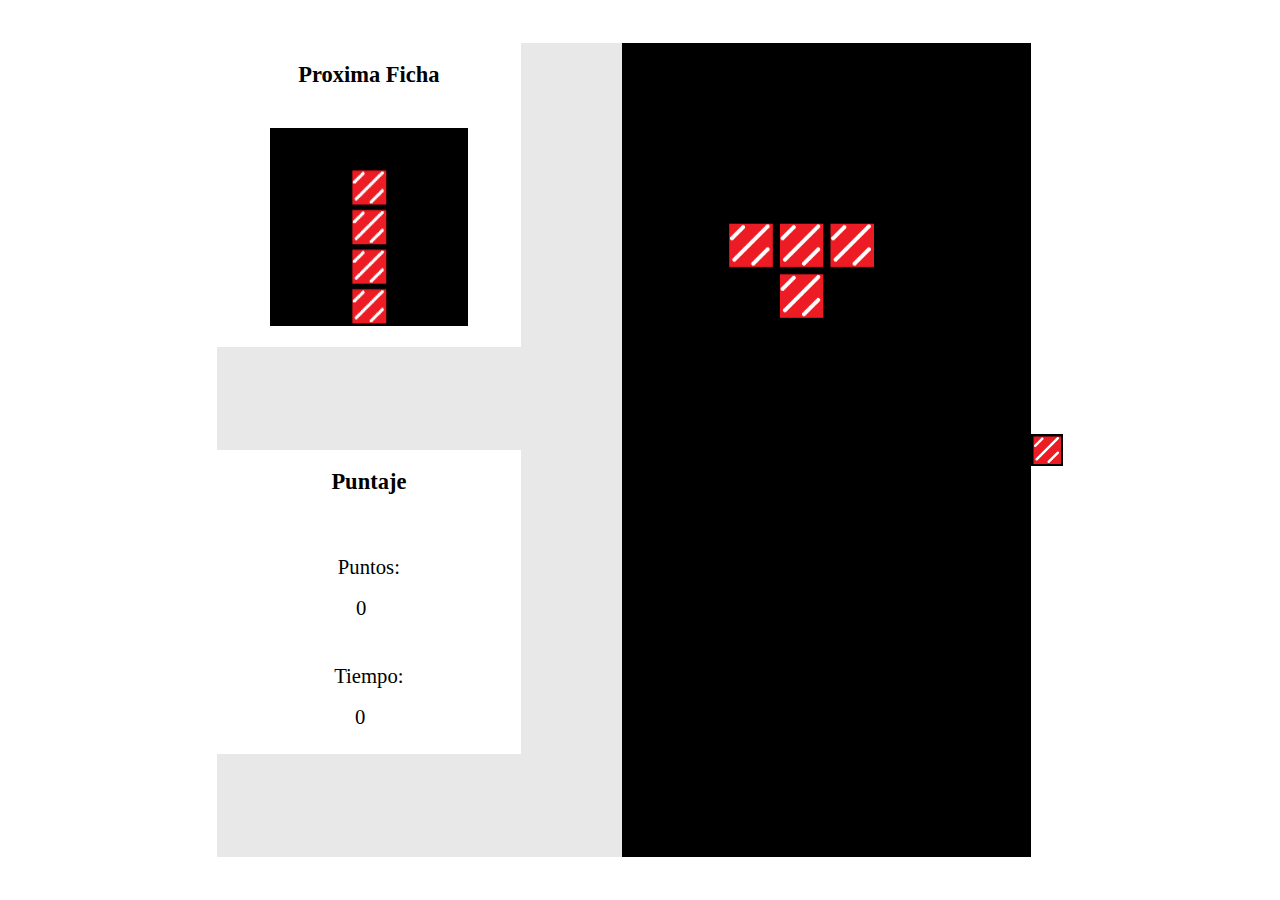
<file: index.html>
<html lang="es">
    <head>
        <title>tetrix</title>
        <script src="Tetris.js"></script>
        <link rel="stylesheet" href="style.css">
    </head>
    <body onload="iniciar()" >
            <div id="Juego" >
                <canvas id="canvas"></canvas>
                <div id="proximaFicha">
                    <div>
                        <h2>Proxima Ficha</h2>
                        <canvas id="proximaFichaCanvas"></canvas>
                    </div>
                </div>
                <div id="puntaje">
                    <div>
                        <h2>Puntaje</h2>
                        <p>Puntos: <span id="puntos">0</span></p>
                        <p>Tiempo: <span id="tiempo">0</span></p>
                    </div>
                </div>
            </div>
            <div id="menu">

            </div>
            <audio id="Musica" loop>
                <source src="tetrisgameboy1-gameboy.mp3" type="audio/mp3">
            </audio>
            <img id="BloqueRojo" style="height: 32px;" src="Bloque rojo.png" alt="Bloque rojo">

        
    </body>
</html>
</file>
<file: style.css>
body{
    display: flex;
    align-items: center;
    justify-content: center;
}

#Juego{
    position: relative;
    display: grid;
    grid-template-columns:repeat(2 1fr);
    grid-template-rows: repeat(2 1fr);
    background-color: rgba(97, 97, 97, 0.146);
}
#proximaFicha{
    grid-column-start: 1;
    grid-row-start: 1;
    height: 45vh;
    width: 45vh;
}
#puntaje{
    grid-column-start: 1;
    grid-row-start: 2;
    height: 45vh;
    width: 45vh;
}
#puntaje *{
    width: 75%;
    height: 75%;
    background-color: rgb(255, 255, 255);
    display: grid;
    justify-content: center;
}
#puntaje * h2{
    font-size: 2.5vh;
    width: 100%;
}
#puntaje * p{
    font-size: 2.3vh;
    width: 100%;
}
#proximaFicha *{
    width: 75%;
    height: 75%;
    background-color: rgb(255, 255, 255);
    display: grid;
    justify-content: center;
}
#proximaFicha * h2{
    font-size: 2.5vh;
    width: 100%;
}
#proximaFicha * canvas{
    background-color: black;
    width: 22vh;
    height: 22vh;
}
#canvas{
    grid-column-start: 2;
    grid-row: 1/3;
    border: 2px solid black;
    background-color: rgb(0, 0, 0);
    height: 90vh;
}
</file>
